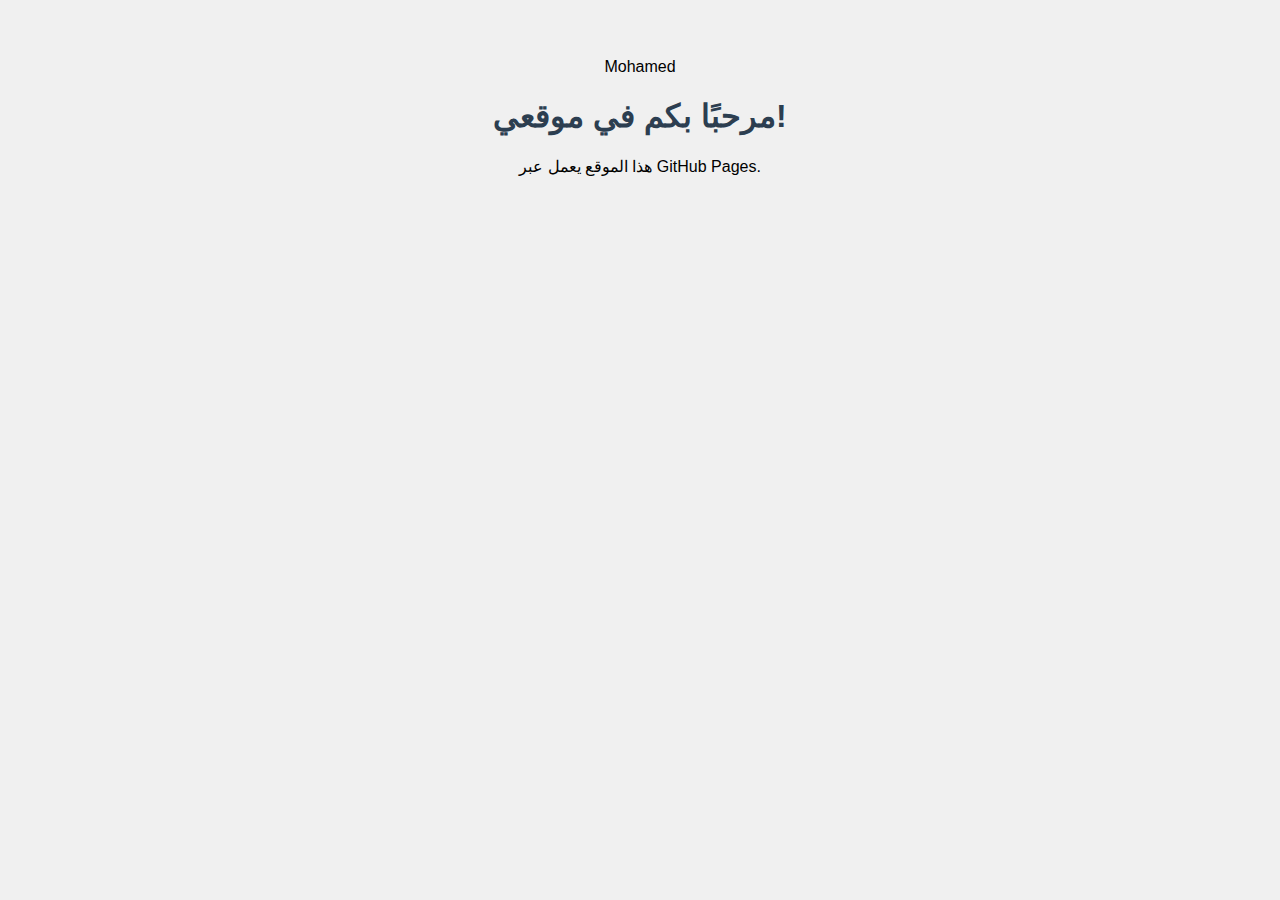
<file: index.html>
Mohamed
<!DOCTYPE html>
<html lang="ar">
<head>
  <meta charset="UTF-8">
  <title>موقعي الشخصي</title>
  <style>
    body {
      background-color: #f0f0f0;
      font-family: sans-serif;
      text-align: center;
      padding: 50px;
    }
    h1 {
      color: #2c3e50;
    }
  </style>
</head>
<body>
  <h1>مرحبًا بكم في موقعي!</h1>
  <p>هذا الموقع يعمل عبر GitHub Pages.</p>
</body>
</html>
</file>
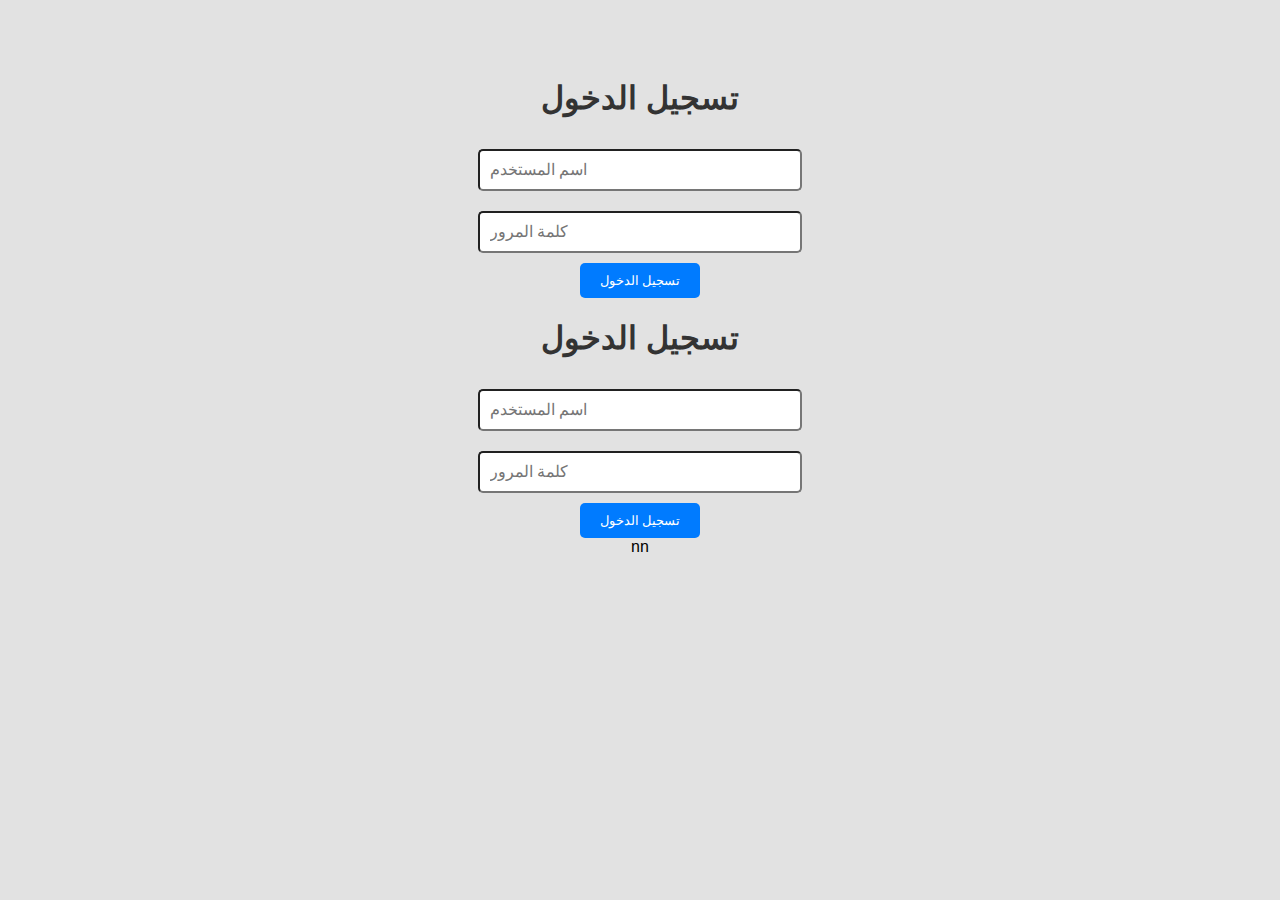
<file: charge-ff.html>
<!DOCTYPE html>
<html lang="ar">
<head>
  <meta charset="UTF-8">
  <title>تسجيل الدخول</title>
  <style>
    body {
      background-color: #e2e2e2;
      font-family: Arial, sans-serif;
      text-align: center;
      padding: 50px;
    }
    h1 {
      color: #333;
    }
    input {
      padding: 10px;
      margin: 10px 0;
      border-radius: 5px;
      width: 300px;
      font-size: 16px;
    }
    button {
      padding: 10px 20px;
      background-color: #007bff;
      border: none;
      border-radius: 5px;
      color: #fff;
      cursor: pointer;
    }
    button:hover {
      background-color: #0056b3;
    }
    p {
      color: red;
    }
  </style>
</head>
<body>
  <h1>تسجيل الدخول</h1>
  <form id="loginForm">
    <input type="text" id="username" placeholder="اسم المستخدم" required><br>
    <input type="password" id="password" placeholder="كلمة المرور" required><br>
    <button type="button" onclick="checkLogin()">تسجيل الدخول</button>
  </form>
  <p id="error" style="display:none;">اسم المستخدم أو كلمة المرور خاطئة.</p>

  <script>
    function checkLogin() {
      // بيانات الدخول الصحيحة
      const correctUsername = "admin";
      const correctPassword = "12345";

      // الحصول على القيم المدخلة من المستخدم
      const username = document.getElementById("username").value;
      const password = document.getElementById("password").value;

      // التحقق من البيانات المدخلة
      if (username === correctUsername && password === correctPassword) {
        // إعادة التوجيه إلى الصفحة الرئيسية أو صفحة أخرى إذا كانت البيانات صحيحة
        alert("تم تسجيل الدخول بنجاح!");
        window.location.href = "index.html"; // أو أي صفحة أخرى ترغب فيها
      } else {
        // عرض رسالة الخطأ إذا كانت البيانات خاطئة
        document.getElementById("error").style.display = "block";
      }
    }
  </script>
</body>
</html><!DOCTYPE html>
<html lang="ar">
<head>
  <meta charset="UTF-8">
  <title>تسجيل الدخول</title>
  <style>
    body {
      background-color: #e2e2e2;
      font-family: Arial, sans-serif;
      text-align: center;
      padding: 50px;
    }
    h1 {
      color: #333;
    }
    input {
      padding: 10px;
      margin: 10px 0;
      border-radius: 5px;
      width: 300px;
      font-size: 16px;
    }
    button {
      padding: 10px 20px;
      background-color: #007bff;
      border: none;
      border-radius: 5px;
      color: #fff;
      cursor: pointer;
    }
    button:hover {
      background-color: #0056b3;
    }
    p {
      color: red;
    }
  </style>
</head>
<body>
  <h1>تسجيل الدخول</h1>
  <form id="loginForm" onsubmit="checkLogin(event)">
    <input type="text" id="username" placeholder="اسم المستخدم" required><br>
    <input type="password" id="password" placeholder="كلمة المرور" required><br>
    <button type="submit">تسجيل الدخول</button>
  </form>
  <p id="error" style="display:none;">اسم المستخدم أو كلمة المرور خاطئة.</p>

  <script>
    function checkLogin(e) {
      e.preventDefault(); // منع الإرسال التلقائي

      const correctUsername = "mohamed";
      const correctPassword = "123456";

      const username = document.getElementById("username").value;
      const password = document.getElementById("password").value;

      if (username === correctUsername && password === correctPassword) {
        alert("تم تسجيل الدخول بنجاح!");
        window.location.href = "charge-ff.html"; // صفحة شحن فري فاير
      } else {
        document.getElementById("error").style.display = "block";
      }
    }
  </script>
</body>
</html>nn
</file>
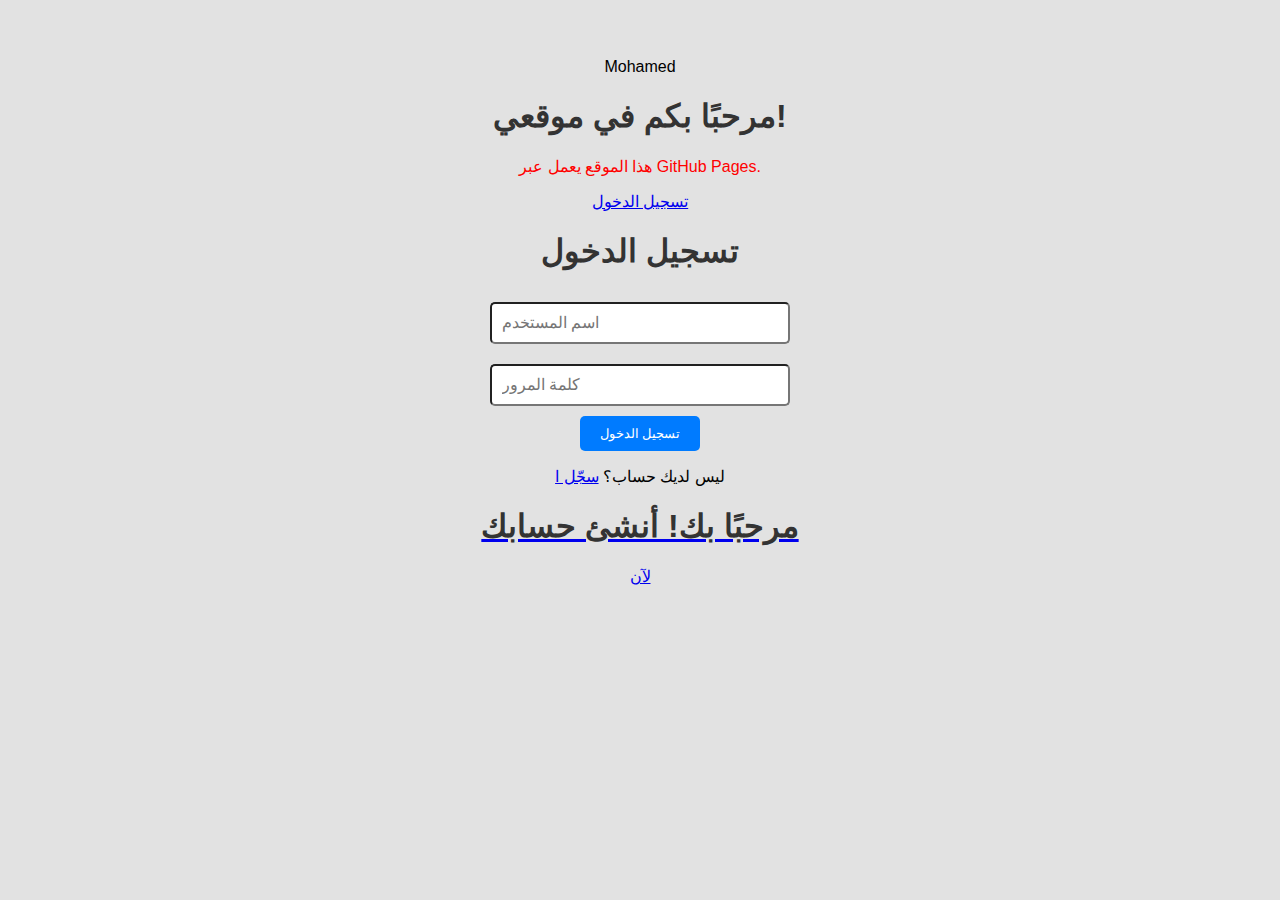
<file: join-us.html>
Mohamed
<!DOCTYPE html>
<html lang="ar">
<head>
  <meta charset="UTF-8">
  <title>موقعي الشخصي</title>
  <style>
    body {
      background-color: #f0f0f0;
      font-family: sans-serif;
      text-align: center;
      padding: 50px;
    }
    h1 {
      color: #2c3e50;
    }
  </style>
</head>
<body>
  <h1>مرحبًا بكم في موقعي!</h1>
  <p>هذا الموقع يعمل عبر GitHub Pages.</p>
</body>
</html><a href="login.html">تسجيل الدخول</a><!DOCTYPE html>
<html lang="ar">
<head>
  <meta charset="UTF-8">
  <title>تسجيل الدخول</title>
  <style>
    body {
      background-color: #e2e2e2;
      font-family: Arial, sans-serif;
      text-align: center;
      padding: 50px;
    }
    h1 {
      color: #333;
    }
    input {
      padding: 10px;
      margin: 10px 0;
      border-radius: 5px;
      width: 300px;
      font-size: 16px;
    }
    button {
      padding: 10px 20px;
      background-color: #007bff;
      border: none;
      border-radius: 5px;
      color: #fff;
      cursor: pointer;
    }
    button:hover {
      background-color: #0056b3;
    }
    p {
      color: red;
    }
  </style>
</head>
<body>
  <h1>تسجيل الدخول</h1>
  <form id="loginForm">
    <input type="text" id="username" placeholder="اسم المستخدم" required><br>
    <input type="password" id="password" placeholder="كلمة المرور" required><br>
    <button type="button" onclick="checkLogin()">تسجيل الدخول</button>
  </form>
  <p id="error" style="display:none;">اسم المستخدم أو كلمة المرور خاطئة.</p>

  <script>
    function checkLogin() {
      // بيانات الدخول الصحيحة
      const correctUsername = "admin";
      const correctPassword = "12345";

      // الحصول على القيم المدخلة من المستخدم
      const username = document.getElementById("username").value;
      const password = document.getElementById("password").value;

      // التحقق من البيانات المدخلة
      if (username === correctUsername && password === correctPassword) {
        // إعادة التوجيه إلى الصفحة الرئيسية أو صفحة أخرى إذا كانت البيانات صحيحة
        alert("تم تسجيل الدخول بنجاح!");
        window.location.href = "index.html"; // أو أي صفحة أخرى ترغب فيها
      } else {
        // عرض رسالة الخطأ إذا كانت البيانات خاطئة
        document.getElementById("error").style.display = "block";
      }
    }
  </script>
</body>
</<p>ليس لديك حساب؟ <a href="signup.html">سجّل ا<!DOCTYPE html>
<html lang="ar">
<head>
  <meta charset="UTF-8">
  <title>صفحة التسجيل</title>
</head>
<body>
  <h1>مرحبًا بك! أنشئ حسابك</h1>
</body>
</html>لآن</a></p>
</file>
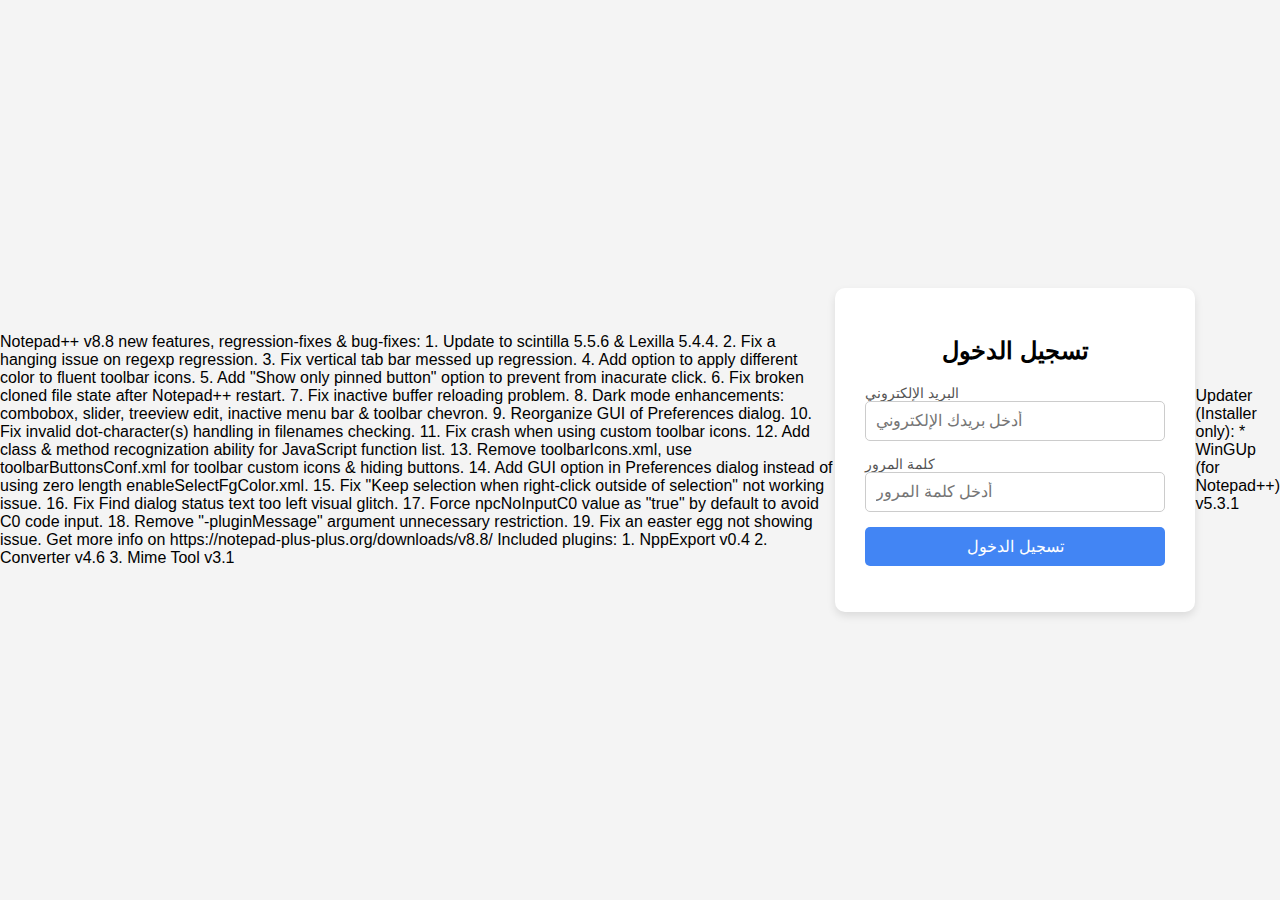
<file: login.html>
Notepad++ v8.8 new features, regression-fixes & bug-fixes:

 1. Update to scintilla 5.5.6 & Lexilla 5.4.4.
 2. Fix a hanging issue on regexp regression.
 3. Fix vertical tab bar messed up regression.
 4. Add option to apply different color to fluent toolbar icons.
 5. Add "Show only pinned button" option to prevent from inacurate click.	
 6. Fix broken cloned file state after Notepad++ restart.    
 7. Fix inactive buffer reloading problem.
 8. Dark mode enhancements: combobox, slider, treeview edit, inactive menu bar & toolbar chevron.
 9. Reorganize GUI of Preferences dialog.
10. Fix invalid dot-character(s) handling in filenames checking.
11. Fix crash when using custom toolbar icons.
12. Add class & method recognization ability for JavaScript function list.
13. Remove toolbarIcons.xml, use toolbarButtonsConf.xml for toolbar custom icons & hiding buttons.
14. Add GUI option in Preferences dialog instead of using zero length enableSelectFgColor.xml.
15. Fix "Keep selection when right-click outside of selection" not working issue.
16. Fix Find dialog status text too left visual glitch.
17. Force npcNoInputC0 value as "true" by default to avoid C0 code input.
18. Remove "-pluginMessage" argument unnecessary restriction.
19. Fix an easter egg not showing issue.


Get more info on
https://notepad-plus-plus.org/downloads/v8.8/


Included plugins:

1.  NppExport v0.4
2.  Converter v4.6
3.  Mime Tool v3.1
<!DOCTYPE html>
<html lang="ar">
<head>
    <meta charset="UTF-8">
    <meta name="viewport" content="width=device-width, initial-scale=1.0">
    <title>تسجيل الدخول</title>
    <link rel="stylesheet" href="styles.css">
</head>
<body>
    <div class="login-container">
        <div class="login-box">
            <h2>تسجيل الدخول</h2>
            <form action="#" method="post">
                <div class="input-group">
                    <label for="email">البريد الإلكتروني</label>
                    <input type="email" id="email" name="email" required placeholder="أدخل بريدك الإلكتروني">
                </div>
                <div class="input-group">
                    <label for="password">كلمة المرور</label>
                    <input type="password" id="password" name="password" required placeholder="أدخل كلمة المرور">
                </div>
                <button type="submit">تسجيل الدخول</button>
            </form>
        </div>
    </div>
</body>
</html>

Updater (Installer only):

* WinGUp (for Notepad++) v5.3.1
</file>
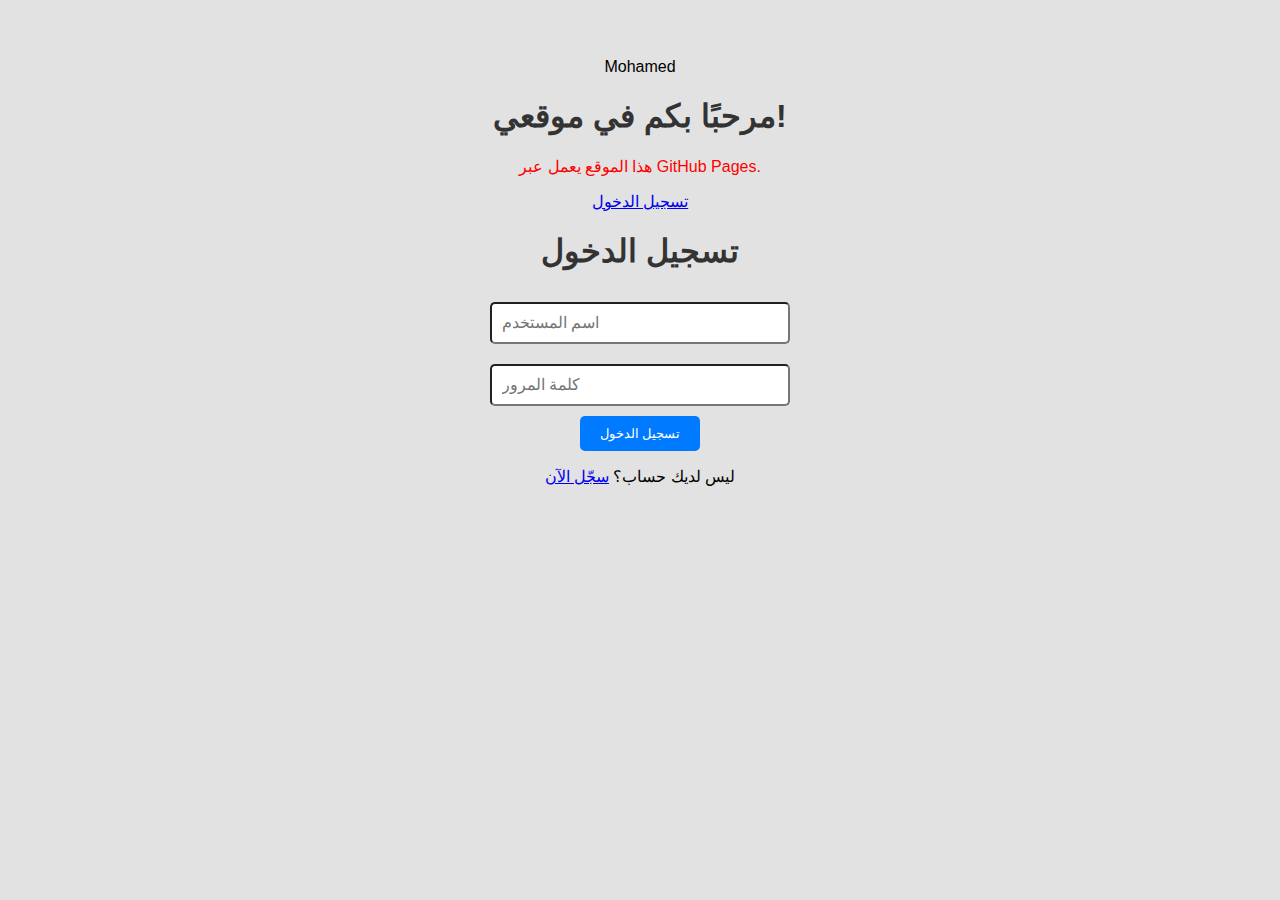
<file: signup.html>
Mohamed
<!DOCTYPE html>
<html lang="ar">
<head>
  <meta charset="UTF-8">
  <title>موقعي الشخصي</title>
  <style>
    body {
      background-color: #f0f0f0;
      font-family: sans-serif;
      text-align: center;
      padding: 50px;
    }
    h1 {
      color: #2c3e50;
    }
  </style>
</head>
<body>
  <h1>مرحبًا بكم في موقعي!</h1>
  <p>هذا الموقع يعمل عبر GitHub Pages.</p>
</body>
</html><a href="login.html">تسجيل الدخول</a><!DOCTYPE html>
<html lang="ar">
<head>
  <meta charset="UTF-8">
  <title>تسجيل الدخول</title>
  <style>
    body {
      background-color: #e2e2e2;
      font-family: Arial, sans-serif;
      text-align: center;
      padding: 50px;
    }
    h1 {
      color: #333;
    }
    input {
      padding: 10px;
      margin: 10px 0;
      border-radius: 5px;
      width: 300px;
      font-size: 16px;
    }
    button {
      padding: 10px 20px;
      background-color: #007bff;
      border: none;
      border-radius: 5px;
      color: #fff;
      cursor: pointer;
    }
    button:hover {
      background-color: #0056b3;
    }
    p {
      color: red;
    }
  </style>
</head>
<body>
  <h1>تسجيل الدخول</h1>
  <form id="loginForm">
    <input type="text" id="username" placeholder="اسم المستخدم" required><br>
    <input type="password" id="password" placeholder="كلمة المرور" required><br>
    <button type="button" onclick="checkLogin()">تسجيل الدخول</button>
  </form>
  <p id="error" style="display:none;">اسم المستخدم أو كلمة المرور خاطئة.</p>

  <script>
    function checkLogin() {
      // بيانات الدخول الصحيحة
      const correctUsername = "admin";
      const correctPassword = "12345";

      // الحصول على القيم المدخلة من المستخدم
      const username = document.getElementById("username").value;
      const password = document.getElementById("password").value;

      // التحقق من البيانات المدخلة
      if (username === correctUsername && password === correctPassword) {
        // إعادة التوجيه إلى الصفحة الرئيسية أو صفحة أخرى إذا كانت البيانات صحيحة
        alert("تم تسجيل الدخول بنجاح!");
        window.location.href = "index.html"; // أو أي صفحة أخرى ترغب فيها
      } else {
        // عرض رسالة الخطأ إذا كانت البيانات خاطئة
        document.getElementById("error").style.display = "block";
      }
    }
  </script>
</body>
</<p>ليس لديك حساب؟ <a href="signup.html">سجّل الآن</a></p>
</file>
<file: styles.css>
body {
    font-family: Arial, sans-serif;
    background-color: #f4f4f4;
    display: flex;
    justify-content: center;
    align-items: center;
    height: 100vh;
    margin: 0;
}

.login-container {
    display: flex;
    justify-content: center;
    align-items: center;
}

.login-box {
    background-color: white;
    padding: 30px;
    border-radius: 10px;
    box-shadow: 0 4px 8px rgba(0, 0, 0, 0.1);
    width: 300px;
}

h2 {
    text-align: center;
    margin-bottom: 20px;
}

.input-group {
    margin-bottom: 15px;
}

label {
    display: block;
    font-size: 14px;
    color: #555;
}

input {
    width: 100%;
    padding: 10px;
    font-size: 16px;
    border: 1px solid #ccc;
    border-radius: 5px;
}

button {
    width: 100%;
    padding: 10px;
    background-color: #4285f4;
    border: none;
    border-radius: 5px;
    color: white;
    font-size: 16px;
    cursor: pointer;
}

button:hover {
    background-color: #357ae8;
}
</file>
